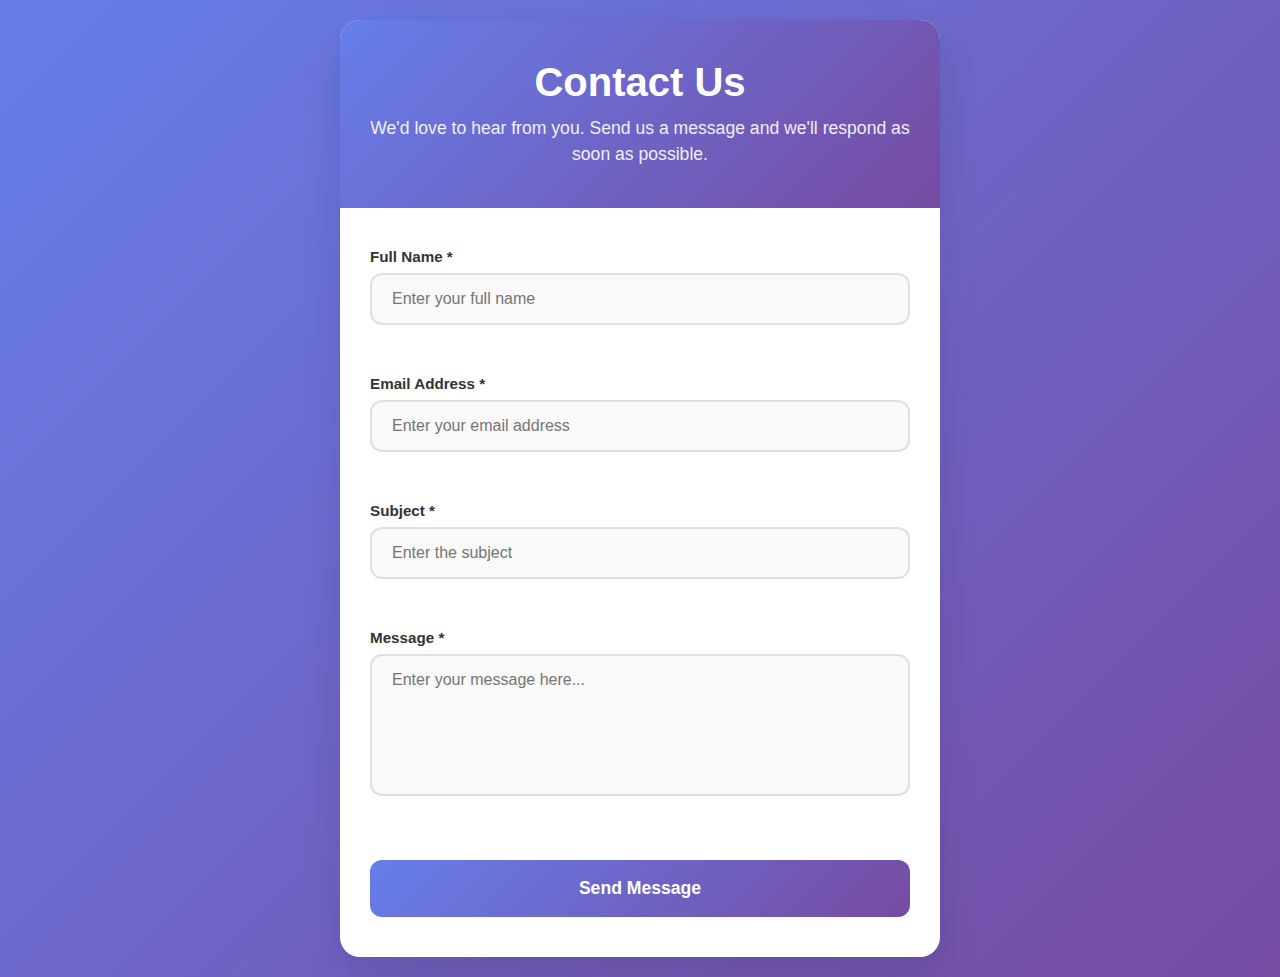
<file: index.html>
<!DOCTYPE html>
<html lang="en">
<head>
    <meta charset="UTF-8">
    <meta name="viewport" content="width=device-width, initial-scale=1.0">
    <title>Contact Form</title>
    <link rel="stylesheet" href="styles.css">
</head>
<body>
    <div class="container">
        <div class="form-wrapper">
            <div class="form-header">
                <h1>Contact Us</h1>
                <p>We'd love to hear from you. Send us a message and we'll respond as soon as possible.</p>
            </div>

            <form class="contact-form" id="contactForm" novalidate>
                <div class="form-group">
                    <label for="fullName" class="form-label">Full Name *</label>
                    <input 
                        type="text" 
                        id="fullName" 
                        name="fullName" 
                        class="form-input" 
                        required
                        placeholder="Enter your full name"
                    >
                    <span class="error-message" id="fullNameError"></span>
                </div>

                <div class="form-group">
                    <label for="email" class="form-label">Email Address *</label>
                    <input 
                        type="email" 
                        id="email" 
                        name="email" 
                        class="form-input" 
                        required
                        placeholder="Enter your email address"
                    >
                    <span class="error-message" id="emailError"></span>
                </div>

                <div class="form-group">
                    <label for="subject" class="form-label">Subject *</label>
                    <input 
                        type="text" 
                        id="subject" 
                        name="subject" 
                        class="form-input" 
                        required
                        placeholder="Enter the subject"
                    >
                    <span class="error-message" id="subjectError"></span>
                </div>

                <div class="form-group">
                    <label for="message" class="form-label">Message *</label>
                    <textarea 
                        id="message" 
                        name="message" 
                        class="form-textarea" 
                        rows="6" 
                        required
                        placeholder="Enter your message here..."
                    ></textarea>
                    <span class="error-message" id="messageError"></span>
                </div>

                <button type="submit" class="submit-btn">
                    <span class="btn-text">Send Message</span>
                    <span class="btn-spinner"></span>
                </button>
            </form>

            <!-- Success message -->
            <div class="success-message" id="successMessage">
                <div class="success-icon">✓</div>
                <h3>Message Sent Successfully!</h3>
                <p>Thank you for contacting us. We'll get back to you soon.</p>
            </div>
        </div>
    </div>

    <script>
        const form = document.getElementById('contactForm');
        const submitBtn = form.querySelector('.submit-btn');
        const successMessage = document.getElementById('successMessage');

        // Form validation patterns
        const validationRules = {
            fullName: {
                required: true,
                minLength: 2,
                pattern: /^[a-zA-Z\s]+$/,
                message: 'Please enter a valid full name (letters and spaces only, minimum 2 characters)'
            },
            email: {
                required: true,
                pattern: /^[^\s@]+@[^\s@]+\.[^\s@]+$/,
                message: 'Please enter a valid email address'
            },
            subject: {
                required: true,
                minLength: 3,
                message: 'Please enter a subject (minimum 3 characters)'
            },
            message: {
                required: true,
                minLength: 10,
                message: 'Please enter a message (minimum 10 characters)'
            }
        };

        // Validate single field
        function validateField(fieldName, value) {
            const rules = validationRules[fieldName];
            const errorElement = document.getElementById(fieldName + 'Error');
            const inputElement = document.getElementById(fieldName);

            // Reset previous validation state
            errorElement.textContent = '';
            inputElement.classList.remove('error', 'success');

            // Check required
            if (rules.required && !value.trim()) {
                showError(inputElement, errorElement, `${fieldName.charAt(0).toUpperCase() + fieldName.slice(1)} is required`);
                return false;
            }

            // Check minimum length
            if (rules.minLength && value.length < rules.minLength) {
                showError(inputElement, errorElement, rules.message);
                return false;
            }

            // Check pattern
            if (rules.pattern && !rules.pattern.test(value)) {
                showError(inputElement, errorElement, rules.message);
                return false;
            }

            // Field is valid
            inputElement.classList.add('success');
            return true;
        }

        // Show error
        function showError(inputElement, errorElement, message) {
            inputElement.classList.add('error');
            errorElement.textContent = message;
        }

        // Add real-time validation
        Object.keys(validationRules).forEach(fieldName => {
            const field = document.getElementById(fieldName);
            
            field.addEventListener('blur', () => {
                validateField(fieldName, field.value);
            });

            field.addEventListener('input', () => {
                // Clear error state when user starts typing
                if (field.classList.contains('error')) {
                    field.classList.remove('error');
                    document.getElementById(fieldName + 'Error').textContent = '';
                }
            });
        });

        // Handle form submission
        form.addEventListener('submit', async (e) => {
            e.preventDefault();

            // Get form data
            const formData = new FormData(form);
            const data = Object.fromEntries(formData);

            // Validate all fields
            let isValid = true;
            Object.keys(validationRules).forEach(fieldName => {
                if (!validateField(fieldName, data[fieldName] || '')) {
                    isValid = false;
                }
            });

            if (!isValid) {
                // Scroll to first error
                const firstError = form.querySelector('.error');
                if (firstError) {
                    firstError.scrollIntoView({ behavior: 'smooth', block: 'center' });
                    firstError.focus();
                }
                return;
            }

            // Show loading state
            submitBtn.classList.add('loading');
            submitBtn.disabled = true;

            try {
                // Simulate API call
                await new Promise(resolve => setTimeout(resolve, 2000));

                // Show success message
                form.style.display = 'none';
                successMessage.style.display = 'block';
                
                // Reset form after delay
                setTimeout(() => {
                    form.reset();
                    form.style.display = 'block';
                    successMessage.style.display = 'none';
                    
                    // Clear validation states
                    form.querySelectorAll('.form-input, .form-textarea').forEach(input => {
                        input.classList.remove('error', 'success');
                    });
                    form.querySelectorAll('.error-message').forEach(error => {
                        error.textContent = '';
                    });
                }, 3000);

            } catch (error) {
                alert('There was an error sending your message. Please try again.');
            } finally {
                submitBtn.classList.remove('loading');
                submitBtn.disabled = false;
            }
        });
    </script>
</body>
</html>
</file>
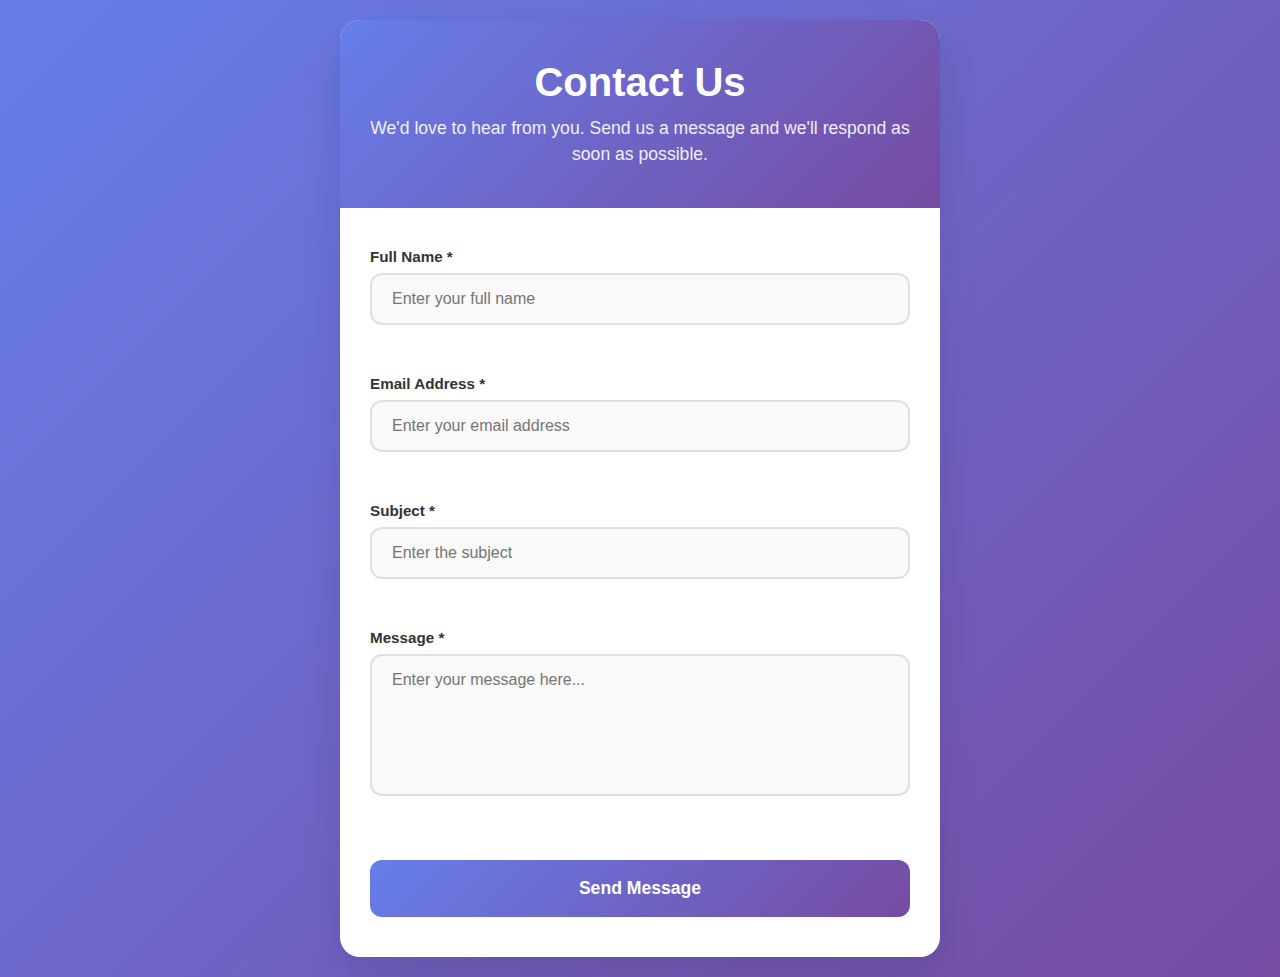
<file: contact-form.html>
<!DOCTYPE html>
<html lang="en">
<head>
    <meta charset="UTF-8">
    <meta name="viewport" content="width=device-width, initial-scale=1.0">
    <title>Contact Form</title>
    <link rel="stylesheet" href="contact-form-styles.css">
</head>
<body>
    <div class="container">
        <div class="form-wrapper">
            <div class="form-header">
                <h1>Contact Us</h1>
                <p>We'd love to hear from you. Send us a message and we'll respond as soon as possible.</p>
            </div>

            <form class="contact-form" id="contactForm" novalidate>
                <div class="form-group">
                    <label for="fullName" class="form-label">Full Name *</label>
                    <input 
                        type="text" 
                        id="fullName" 
                        name="fullName" 
                        class="form-input" 
                        required
                        placeholder="Enter your full name"
                    >
                    <span class="error-message" id="fullNameError"></span>
                </div>

                <div class="form-group">
                    <label for="email" class="form-label">Email Address *</label>
                    <input 
                        type="email" 
                        id="email" 
                        name="email" 
                        class="form-input" 
                        required
                        placeholder="Enter your email address"
                    >
                    <span class="error-message" id="emailError"></span>
                </div>

                <div class="form-group">
                    <label for="subject" class="form-label">Subject *</label>
                    <input 
                        type="text" 
                        id="subject" 
                        name="subject" 
                        class="form-input" 
                        required
                        placeholder="Enter the subject"
                    >
                    <span class="error-message" id="subjectError"></span>
                </div>

                <div class="form-group">
                    <label for="message" class="form-label">Message *</label>
                    <textarea 
                        id="message" 
                        name="message" 
                        class="form-textarea" 
                        rows="6" 
                        required
                        placeholder="Enter your message here..."
                    ></textarea>
                    <span class="error-message" id="messageError"></span>
                </div>

                <button type="submit" class="submit-btn">
                    <span class="btn-text">Send Message</span>
                    <span class="btn-spinner"></span>
                </button>
            </form>

            <!-- Success message -->
            <div class="success-message" id="successMessage">
                <div class="success-icon">✓</div>
                <h3>Message Sent Successfully!</h3>
                <p>Thank you for contacting us. We'll get back to you soon.</p>
            </div>
        </div>
    </div>

    <script>
        const form = document.getElementById('contactForm');
        const submitBtn = form.querySelector('.submit-btn');
        const successMessage = document.getElementById('successMessage');

        // Form validation patterns
        const validationRules = {
            fullName: {
                required: true,
                minLength: 2,
                pattern: /^[a-zA-Z\s]+$/,
                message: 'Please enter a valid full name (letters and spaces only, minimum 2 characters)'
            },
            email: {
                required: true,
                pattern: /^[^\s@]+@[^\s@]+\.[^\s@]+$/,
                message: 'Please enter a valid email address'
            },
            subject: {
                required: true,
                minLength: 3,
                message: 'Please enter a subject (minimum 3 characters)'
            },
            message: {
                required: true,
                minLength: 10,
                message: 'Please enter a message (minimum 10 characters)'
            }
        };

        // Validate single field
        function validateField(fieldName, value) {
            const rules = validationRules[fieldName];
            const errorElement = document.getElementById(fieldName + 'Error');
            const inputElement = document.getElementById(fieldName);

            // Reset previous validation state
            errorElement.textContent = '';
            inputElement.classList.remove('error', 'success');

            // Check required
            if (rules.required && !value.trim()) {
                showError(inputElement, errorElement, `${fieldName.charAt(0).toUpperCase() + fieldName.slice(1)} is required`);
                return false;
            }

            // Check minimum length
            if (rules.minLength && value.length < rules.minLength) {
                showError(inputElement, errorElement, rules.message);
                return false;
            }

            // Check pattern
            if (rules.pattern && !rules.pattern.test(value)) {
                showError(inputElement, errorElement, rules.message);
                return false;
            }

            // Field is valid
            inputElement.classList.add('success');
            return true;
        }

        // Show error
        function showError(inputElement, errorElement, message) {
            inputElement.classList.add('error');
            errorElement.textContent = message;
        }

        // Add real-time validation
        Object.keys(validationRules).forEach(fieldName => {
            const field = document.getElementById(fieldName);
            
            field.addEventListener('blur', () => {
                validateField(fieldName, field.value);
            });

            field.addEventListener('input', () => {
                // Clear error state when user starts typing
                if (field.classList.contains('error')) {
                    field.classList.remove('error');
                    document.getElementById(fieldName + 'Error').textContent = '';
                }
            });
        });

        // Handle form submission
        form.addEventListener('submit', async (e) => {
            e.preventDefault();

            // Get form data
            const formData = new FormData(form);
            const data = Object.fromEntries(formData);

            // Validate all fields
            let isValid = true;
            Object.keys(validationRules).forEach(fieldName => {
                if (!validateField(fieldName, data[fieldName] || '')) {
                    isValid = false;
                }
            });

            if (!isValid) {
                // Scroll to first error
                const firstError = form.querySelector('.error');
                if (firstError) {
                    firstError.scrollIntoView({ behavior: 'smooth', block: 'center' });
                    firstError.focus();
                }
                return;
            }

            // Show loading state
            submitBtn.classList.add('loading');
            submitBtn.disabled = true;

            try {
                // Simulate API call
                await new Promise(resolve => setTimeout(resolve, 2000));

                // Show success message
                form.style.display = 'none';
                successMessage.style.display = 'block';
                
                // Reset form after delay
                setTimeout(() => {
                    form.reset();
                    form.style.display = 'block';
                    successMessage.style.display = 'none';
                    
                    // Clear validation states
                    form.querySelectorAll('.form-input, .form-textarea').forEach(input => {
                        input.classList.remove('error', 'success');
                    });
                    form.querySelectorAll('.error-message').forEach(error => {
                        error.textContent = '';
                    });
                }, 3000);

            } catch (error) {
                alert('There was an error sending your message. Please try again.');
            } finally {
                submitBtn.classList.remove('loading');
                submitBtn.disabled = false;
            }
        });
    </script>
</body>
</html>
</file>
<file: styles.css>
* {
    margin: 0;
    padding: 0;
    box-sizing: border-box;
}

body {
    font-family: 'Segoe UI', Tahoma, Geneva, Verdana, sans-serif;
    background: linear-gradient(135deg, #667eea 0%, #764ba2 100%);
    min-height: 100vh;
    display: flex;
    align-items: center;
    justify-content: center;
    padding: 20px;
}

.container {
    width: 100%;
    max-width: 600px;
}

.form-wrapper {
    background: white;
    border-radius: 20px;
    box-shadow: 0 20px 40px rgba(0,0,0,0.1);
    overflow: hidden;
    position: relative;
}

.form-header {
    background: linear-gradient(135deg, #667eea 0%, #764ba2 100%);
    color: white;
    padding: 40px 30px;
    text-align: center;
}

.form-header h1 {
    font-size: 2.5rem;
    font-weight: 700;
    margin-bottom: 10px;
}

.form-header p {
    font-size: 1.1rem;
    opacity: 0.9;
    line-height: 1.5;
}

.contact-form {
    padding: 40px 30px;
}

.form-group {
    margin-bottom: 25px;
    position: relative;
}

.form-label {
    display: block;
    font-weight: 600;
    font-size: 0.95rem;
    color: #333;
    margin-bottom: 8px;
}

.form-input,
.form-textarea {
    width: 100%;
    padding: 15px 20px;
    border: 2px solid #e0e0e0;
    border-radius: 12px;
    font-size: 1rem;
    font-family: inherit;
    background: #f9f9f9;
    transition: all 0.3s ease;
    resize: none;
}

.form-input:focus,
.form-textarea:focus {
    outline: none;
    border-color: #667eea;
    background: white;
    box-shadow: 0 0 0 3px rgba(102, 126, 234, 0.1);
    transform: translateY(-2px);
}

.form-input.error,
.form-textarea.error {
    border-color: #e74c3c;
    background: #fdf2f2;
}

.form-input.success,
.form-textarea.success {
    border-color: #27ae60;
    background: #f2fdf5;
}

.error-message {
    display: block;
    color: #e74c3c;
    font-size: 0.85rem;
    margin-top: 5px;
    min-height: 20px;
    transition: all 0.3s ease;
}

.submit-btn {
    width: 100%;
    background: linear-gradient(135deg, #667eea 0%, #764ba2 100%);
    color: white;
    border: none;
    border-radius: 12px;
    padding: 18px 30px;
    font-size: 1.1rem;
    font-weight: 600;
    cursor: pointer;
    transition: all 0.3s ease;
    position: relative;
    overflow: hidden;
    margin-top: 10px;
}

.submit-btn:hover {
    transform: translateY(-2px);
    box-shadow: 0 10px 25px rgba(102, 126, 234, 0.4);
}

.submit-btn:active {
    transform: translateY(0);
}

.submit-btn.loading {
    pointer-events: none;
}

.submit-btn.loading .btn-text {
    opacity: 0;
}

.btn-spinner {
    display: none;
    position: absolute;
    top: 50%;
    left: 50%;
    transform: translate(-50%, -50%);
    width: 20px;
    height: 20px;
    border: 2px solid transparent;
    border-top: 2px solid white;
    border-radius: 50%;
    animation: spin 1s linear infinite;
}

.submit-btn.loading .btn-spinner {
    display: block;
}

@keyframes spin {
    0% { transform: translate(-50%, -50%) rotate(0deg); }
    100% { transform: translate(-50%, -50%) rotate(360deg); }
}

.success-message {
    display: none;
    text-align: center;
    padding: 60px 30px;
    color: #27ae60;
}

.success-icon {
    width: 80px;
    height: 80px;
    background: #27ae60;
    color: white;
    border-radius: 50%;
    display: flex;
    align-items: center;
    justify-content: center;
    font-size: 2.5rem;
    font-weight: bold;
    margin: 0 auto 20px;
    animation: successPulse 0.6s ease-out;
}

@keyframes successPulse {
    0% { transform: scale(0); opacity: 0; }
    50% { transform: scale(1.2); }
    100% { transform: scale(1); opacity: 1; }
}

.success-message h3 {
    font-size: 1.8rem;
    margin-bottom: 10px;
    color: #333;
}

.success-message p {
    font-size: 1.1rem;
    color: #666;
    line-height: 1.5;
}

/* Responsive design */
@media (max-width: 768px) {
    body {
        padding: 10px;
    }

    .form-header {
        padding: 30px 20px;
    }

    .form-header h1 {
        font-size: 2rem;
    }

    .form-header p {
        font-size: 1rem;
    }

    .contact-form {
        padding: 30px 20px;
    }

    .form-group {
        margin-bottom: 20px;
    }

    .form-input,
    .form-textarea {
        padding: 12px 15px;
        font-size: 0.95rem;
    }

    .submit-btn {
        padding: 15px 25px;
        font-size: 1rem;
    }

    .success-message {
        padding: 40px 20px;
    }

    .success-icon {
        width: 60px;
        height: 60px;
        font-size: 2rem;
    }
}

@media (max-width: 480px) {
    .form-wrapper {
        border-radius: 15px;
    }

    .form-header h1 {
        font-size: 1.8rem;
    }

    .form-header p {
        font-size: 0.95rem;
    }

    .contact-form {
        padding: 25px 15px;
    }

    .form-input,
    .form-textarea {
        padding: 10px 12px;
    }

    .submit-btn {
        padding: 12px 20px;
    }
}

/* Focus visible for accessibility */
.form-input:focus-visible,
.form-textarea:focus-visible,
.submit-btn:focus-visible {
    outline: 2px solid #667eea;
    outline-offset: 2px;
}
</file>
<file: contact-form-styles.css>
* {
    margin: 0;
    padding: 0;
    box-sizing: border-box;
}

body {
    font-family: 'Segoe UI', Tahoma, Geneva, Verdana, sans-serif;
    background: linear-gradient(135deg, #667eea 0%, #764ba2 100%);
    min-height: 100vh;
    display: flex;
    align-items: center;
    justify-content: center;
    padding: 20px;
}

.container {
    width: 100%;
    max-width: 600px;
}

.form-wrapper {
    background: white;
    border-radius: 20px;
    box-shadow: 0 20px 40px rgba(0,0,0,0.1);
    overflow: hidden;
    position: relative;
}

.form-header {
    background: linear-gradient(135deg, #667eea 0%, #764ba2 100%);
    color: white;
    padding: 40px 30px;
    text-align: center;
}

.form-header h1 {
    font-size: 2.5rem;
    font-weight: 700;
    margin-bottom: 10px;
}

.form-header p {
    font-size: 1.1rem;
    opacity: 0.9;
    line-height: 1.5;
}

.contact-form {
    padding: 40px 30px;
}

.form-group {
    margin-bottom: 25px;
    position: relative;
}

.form-label {
    display: block;
    font-weight: 600;
    font-size: 0.95rem;
    color: #333;
    margin-bottom: 8px;
}

.form-input,
.form-textarea {
    width: 100%;
    padding: 15px 20px;
    border: 2px solid #e0e0e0;
    border-radius: 12px;
    font-size: 1rem;
    font-family: inherit;
    background: #f9f9f9;
    transition: all 0.3s ease;
    resize: none;
}

.form-input:focus,
.form-textarea:focus {
    outline: none;
    border-color: #667eea;
    background: white;
    box-shadow: 0 0 0 3px rgba(102, 126, 234, 0.1);
    transform: translateY(-2px);
}

.form-input.error,
.form-textarea.error {
    border-color: #e74c3c;
    background: #fdf2f2;
}

.form-input.success,
.form-textarea.success {
    border-color: #27ae60;
    background: #f2fdf5;
}

.error-message {
    display: block;
    color: #e74c3c;
    font-size: 0.85rem;
    margin-top: 5px;
    min-height: 20px;
    transition: all 0.3s ease;
}

.submit-btn {
    width: 100%;
    background: linear-gradient(135deg, #667eea 0%, #764ba2 100%);
    color: white;
    border: none;
    border-radius: 12px;
    padding: 18px 30px;
    font-size: 1.1rem;
    font-weight: 600;
    cursor: pointer;
    transition: all 0.3s ease;
    position: relative;
    overflow: hidden;
    margin-top: 10px;
}

.submit-btn:hover {
    transform: translateY(-2px);
    box-shadow: 0 10px 25px rgba(102, 126, 234, 0.4);
}

.submit-btn:active {
    transform: translateY(0);
}

.submit-btn.loading {
    pointer-events: none;
}

.submit-btn.loading .btn-text {
    opacity: 0;
}

.btn-spinner {
    display: none;
    position: absolute;
    top: 50%;
    left: 50%;
    transform: translate(-50%, -50%);
    width: 20px;
    height: 20px;
    border: 2px solid transparent;
    border-top: 2px solid white;
    border-radius: 50%;
    animation: spin 1s linear infinite;
}

.submit-btn.loading .btn-spinner {
    display: block;
}

@keyframes spin {
    0% { transform: translate(-50%, -50%) rotate(0deg); }
    100% { transform: translate(-50%, -50%) rotate(360deg); }
}

.success-message {
    display: none;
    text-align: center;
    padding: 60px 30px;
    color: #27ae60;
}

.success-icon {
    width: 80px;
    height: 80px;
    background: #27ae60;
    color: white;
    border-radius: 50%;
    display: flex;
    align-items: center;
    justify-content: center;
    font-size: 2.5rem;
    font-weight: bold;
    margin: 0 auto 20px;
    animation: successPulse 0.6s ease-out;
}

@keyframes successPulse {
    0% { transform: scale(0); opacity: 0; }
    50% { transform: scale(1.2); }
    100% { transform: scale(1); opacity: 1; }
}

.success-message h3 {
    font-size: 1.8rem;
    margin-bottom: 10px;
    color: #333;
}

.success-message p {
    font-size: 1.1rem;
    color: #666;
    line-height: 1.5;
}

/* Responsive design */
@media (max-width: 768px) {
    body {
        padding: 10px;
    }

    .form-header {
        padding: 30px 20px;
    }

    .form-header h1 {
        font-size: 2rem;
    }

    .form-header p {
        font-size: 1rem;
    }

    .contact-form {
        padding: 30px 20px;
    }

    .form-group {
        margin-bottom: 20px;
    }

    .form-input,
    .form-textarea {
        padding: 12px 15px;
        font-size: 0.95rem;
    }

    .submit-btn {
        padding: 15px 25px;
        font-size: 1rem;
    }

    .success-message {
        padding: 40px 20px;
    }

    .success-icon {
        width: 60px;
        height: 60px;
        font-size: 2rem;
    }
}

@media (max-width: 480px) {
    .form-wrapper {
        border-radius: 15px;
    }

    .form-header h1 {
        font-size: 1.8rem;
    }

    .form-header p {
        font-size: 0.95rem;
    }

    .contact-form {
        padding: 25px 15px;
    }

    .form-input,
    .form-textarea {
        padding: 10px 12px;
    }

    .submit-btn {
        padding: 12px 20px;
    }
}

/* Focus visible for accessibility */
.form-input:focus-visible,
.form-textarea:focus-visible,
.submit-btn:focus-visible {
    outline: 2px solid #667eea;
    outline-offset: 2px;
}
</file>
